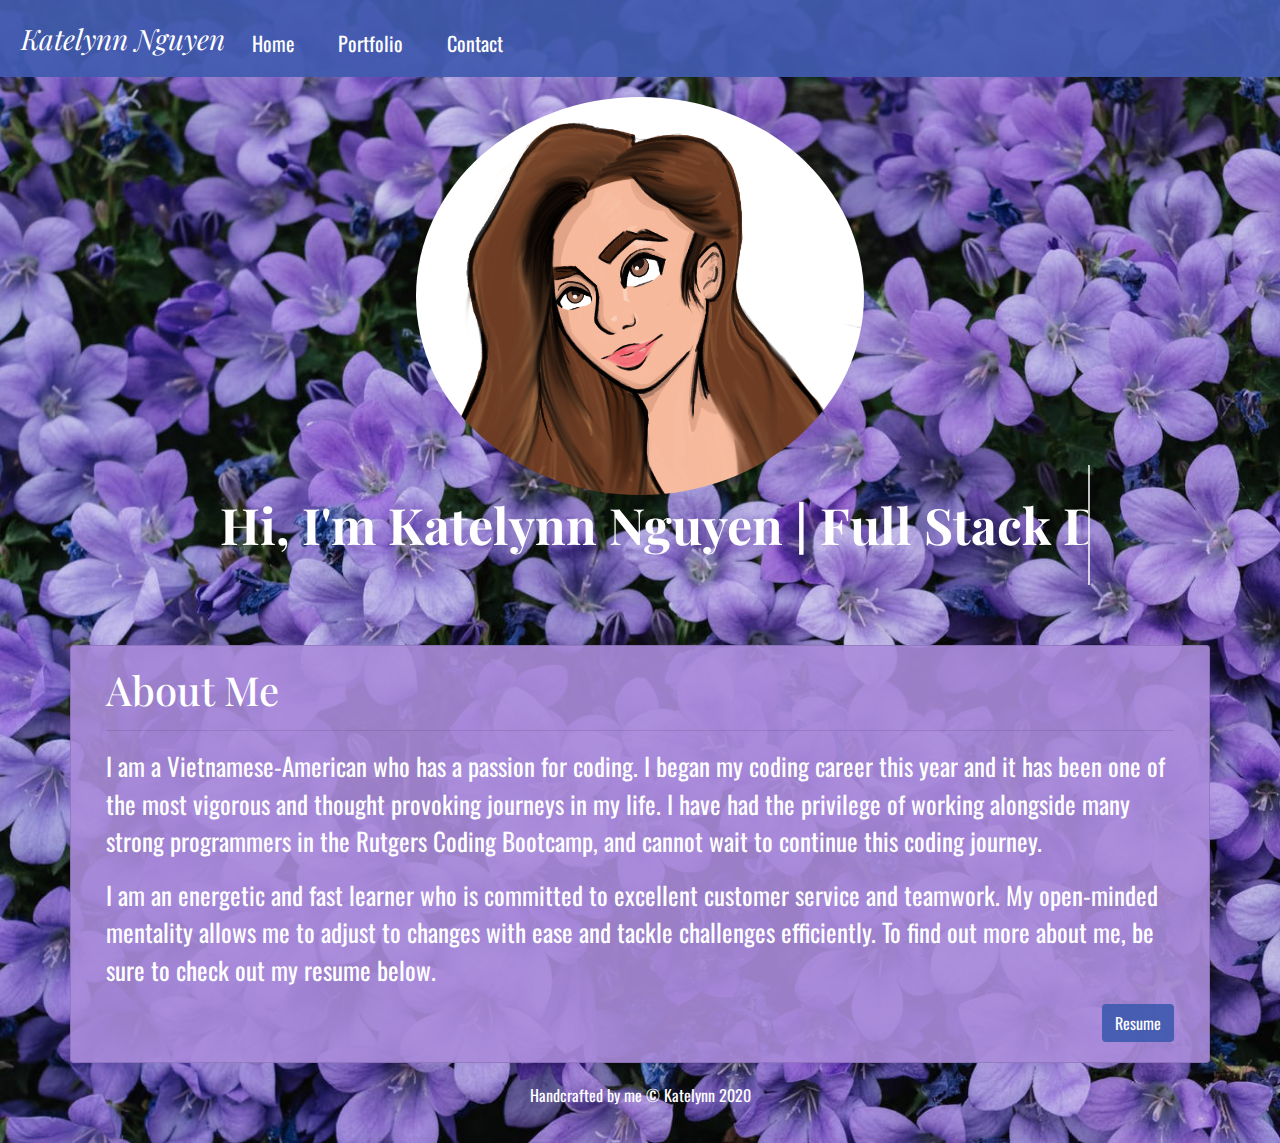
<file: index.html>
<!DOCTYPE html>
<html lang="en">

<head>
    <meta charset="UTF-8">
    <meta name="viewport" content="width=device-width, initial-scale=1.0">
    <link rel="stylesheet" href="https://maxcdn.bootstrapcdn.com/bootstrap/4.0.0/css/bootstrap.min.css"
        integrity="sha384-Gn5384xqQ1aoWXA+058RXPxPg6fy4IWvTNh0E263XmFcJlSAwiGgFAW/dAiS6JXm" crossorigin="anonymous">
    <link rel="stylesheet" href="assets/css/style.css">
    <link href="https://fonts.googleapis.com/css2?family=Oswald:wght@300&family=Playfair+Display&display=swap" rel="stylesheet">
    <script src="https://code.jquery.com/jquery-3.2.1.slim.min.js"
        integrity="sha384-KJ3o2DKtIkvYIK3UENzmM7KCkRr/rE9/Qpg6aAZGJwFDMVNA/GpGFF93hXpG5KkN"
        crossorigin="anonymous"></script>
    <script src="https://cdnjs.cloudflare.com/ajax/libs/popper.js/1.12.9/umd/popper.min.js"
        integrity="sha384-ApNbgh9B+Y1QKtv3Rn7W3mgPxhU9K/ScQsAP7hUibX39j7fakFPskvXusvfa0b4Q"
        crossorigin="anonymous"></script>
    <script src="https://maxcdn.bootstrapcdn.com/bootstrap/4.0.0/js/bootstrap.min.js"
        integrity="sha384-JZR6Spejh4U02d8jOt6vLEHfe/JQGiRRSQQxSfFWpi1MquVdAyjUar5+76PVCmYl"
        crossorigin="anonymous"></script>
    <title>Katelynn|Home</title>
</head>

<body>

    <nav class="navbar navbar-expand-lg navbar-light">
        <a class="navbar-logo" href="index.html">Katelynn Nguyen</a>
        <button class="navbar-toggler" type="button" data-toggle="collapse" data-target="#navbarSupportedContent"
            aria-controls="navbarSupportedContent" aria-expanded="false" aria-label="Toggle navigation">
            <span class="navbar-toggler-icon"></span>
        </button>

        <div class="collapse navbar-collapse" id="navbarSupportedContent">
            <ul class="navbar-nav mr-auto">
                <li class="nav-item">
                    <a class="nav-text" href="index.html">Home</a>
                </li>
                <li class="nav-item">
                    <a class="nav-text" href="portfolio.html">Portfolio</a>
                </li>
                <li class="nav-item">
                    <a class="nav-text" href="contact.html">Contact</a>
                </li>
            </ul>
        </div>
    </nav>

    <section>
        <img src="assets/images/ktlnn-profile.png" alt="Katelynn-Digital-Drawing" class="img-fluid homepage-img">
        
        <div class="typewriter">
            <h1 class="line-1 anim-typewriter">Hi, I'm Katelynn Nguyen  |  Full Stack Developer</h1>
        </div>
        

        <div class="card about-me-card container">
            <div class="card-body homepage-card-text">
                <h2>About Me</h2>
                <hr>
                <p>I am a Vietnamese-American who has a passion for coding. I began my coding career this year and it has been one of the most vigorous and 
                    thought provoking journeys in my life. I have had the privilege of working alongside many strong programmers in the Rutgers Coding Bootcamp, 
                    and cannot wait to continue this coding journey. </p>
                <p>I am an energetic and fast learner who is committed to excellent customer service and teamwork. My open-minded mentality allows 
                    me to adjust to changes with ease and tackle challenges efficiently. To find out more about me, be sure to check out my resume below.</p>
                <a role="button" href="assets/katelynn-resume-2020.pdf" target="__blank" class="btn resume">Resume</a>
            </div>
          </div>
    </section>

    <footer>
        <p class="footer">Handcrafted by me <span>&#169;</span> Katelynn 2020</p>
    </footer>

</body>

</html>
</file>
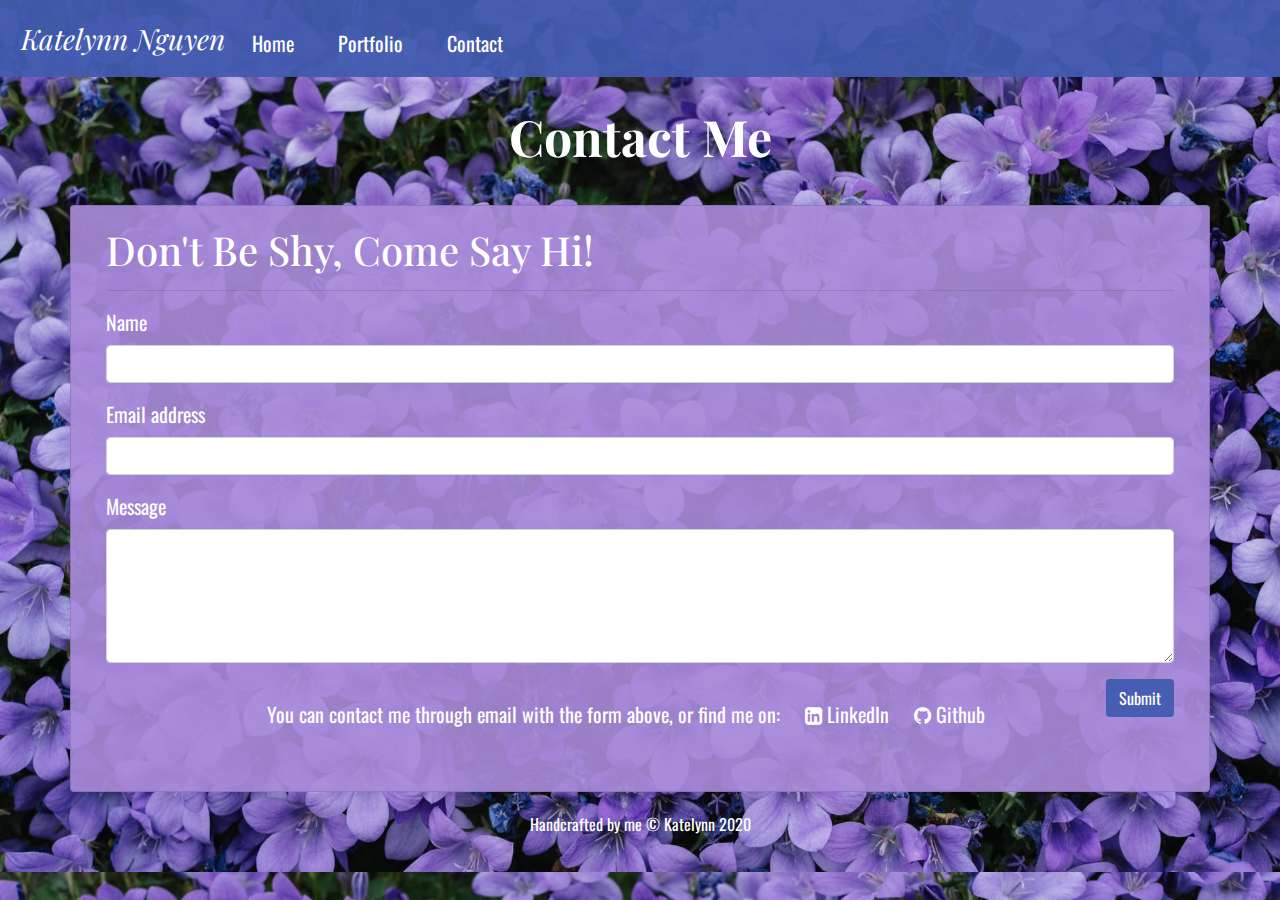
<file: contact.html>
<!DOCTYPE html>
<html lang="en">

<head>
    <meta charset="UTF-8">
    <meta name="viewport" content="width=device-width, initial-scale=1.0">
    <link rel="stylesheet" href="https://maxcdn.bootstrapcdn.com/bootstrap/4.0.0/css/bootstrap.min.css"
        integrity="sha384-Gn5384xqQ1aoWXA+058RXPxPg6fy4IWvTNh0E263XmFcJlSAwiGgFAW/dAiS6JXm" crossorigin="anonymous">
    <link rel="stylesheet" href="assets/css/style.css">
    <link rel="stylesheet" href="https://stackpath.bootstrapcdn.com/font-awesome/4.7.0/css/font-awesome.min.css" integrity="sha384-wvfXpqpZZVQGK6TAh5PVlGOfQNHSoD2xbE+QkPxCAFlNEevoEH3Sl0sibVcOQVnN" crossorigin="anonymous">
    <link href="https://fonts.googleapis.com/css2?family=Oswald:wght@300&family=Playfair+Display&display=swap" rel="stylesheet">
    <script src="https://code.jquery.com/jquery-3.2.1.slim.min.js"
        integrity="sha384-KJ3o2DKtIkvYIK3UENzmM7KCkRr/rE9/Qpg6aAZGJwFDMVNA/GpGFF93hXpG5KkN"
        crossorigin="anonymous"></script>
    <script src="https://cdnjs.cloudflare.com/ajax/libs/popper.js/1.12.9/umd/popper.min.js"
        integrity="sha384-ApNbgh9B+Y1QKtv3Rn7W3mgPxhU9K/ScQsAP7hUibX39j7fakFPskvXusvfa0b4Q"
        crossorigin="anonymous"></script>
    <script src="https://maxcdn.bootstrapcdn.com/bootstrap/4.0.0/js/bootstrap.min.js"
        integrity="sha384-JZR6Spejh4U02d8jOt6vLEHfe/JQGiRRSQQxSfFWpi1MquVdAyjUar5+76PVCmYl"
        crossorigin="anonymous"></script>
    <title>Katelynn|Contact</title>
</head>

<body>

    <nav class="navbar navbar-expand-lg navbar-light">
        <a class="navbar-logo" href="index.html">Katelynn Nguyen</a>
        <button class="navbar-toggler" type="button" data-toggle="collapse" data-target="#navbarSupportedContent"
            aria-controls="navbarSupportedContent" aria-expanded="false" aria-label="Toggle navigation">
            <span class="navbar-toggler-icon"></span>
        </button>

        <div class="collapse navbar-collapse" id="navbarSupportedContent">
            <ul class="navbar-nav mr-auto">
                <li class="nav-item">
                    <a class="nav-text" href="index.html">Home</a>
                </li>
                <li class="nav-item">
                    <a class="nav-text" href="portfolio.html">Portfolio</a>
                </li>
                <li class="nav-item">
                    <a class="nav-text" href="contact.html">Contact</a>
                </li>
            </ul>
        </div>
    </nav>

    <h1>Contact Me</h1>

    <div class="card container">
        <div class="card-body">
            <h2>Don't Be Shy, Come Say Hi!</h2>
            <hr>
            
            <form id="contact-form" method="POST">
                <div class="form-group">
                    <label htmlFor="name">Name</label>
                    <input type="text" class="form-control" id="name" />
                </div>
                <div class="form-group">
                    <label htmlFor="exampleInputEmail1">Email address</label>
                    <input type="email" class="form-control" id="email" aria-describedby="emailHelp" />
                </div>
                <div class="form-group">
                    <label htmlFor="message">Message</label>
                    <textarea class="form-control" rows="5" id="message"></textarea>
                </div>
                <a role="button" href="mailto:ktlnn.nguyen@gmail.com" type="submit" class="btn contact-btn">Submit</a>
            </form>
            
            <ul class="social">
            <li><p>You can contact me through email with the form above, or find me on:</p></li>
            <a href="https://www.linkedin.com/in/katelynnnguyen/" target="__blank"><li><i class="fa fa-linkedin-square"></i> LinkedIn</li></a>
            <a href="https://github.com/ktlnn" target="__blank"><li><i class="fa fa-github"></i> Github</li></a>
            </ul>
        </div>
    </div>

    <footer>
        <p class="footer">Handcrafted by me <span>&#169;</span> Katelynn 2020</p>
    </footer>

</body>

</html>
</file>
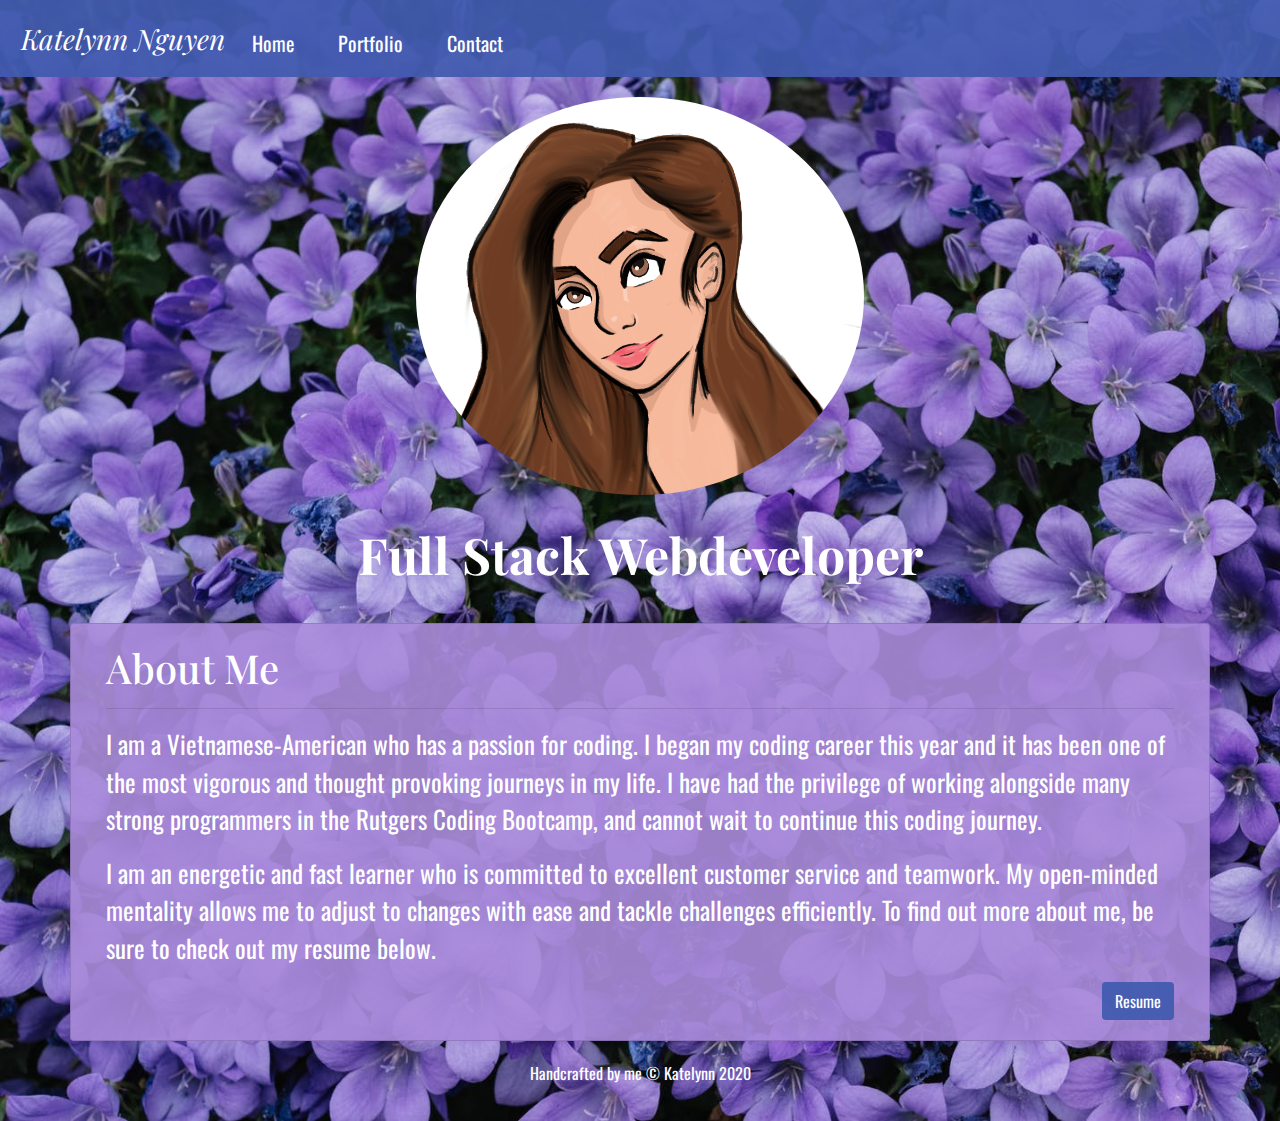
<file: homepage.html>
<!DOCTYPE html>
<html lang="en">

<head>
    <meta charset="UTF-8">
    <meta name="viewport" content="width=device-width, initial-scale=1.0">
    <link rel="stylesheet" href="https://maxcdn.bootstrapcdn.com/bootstrap/4.0.0/css/bootstrap.min.css"
        integrity="sha384-Gn5384xqQ1aoWXA+058RXPxPg6fy4IWvTNh0E263XmFcJlSAwiGgFAW/dAiS6JXm" crossorigin="anonymous">
    <link rel="stylesheet" href="/assets/css/style.css">
    <link href="https://fonts.googleapis.com/css2?family=Oswald:wght@300&family=Playfair+Display&display=swap" rel="stylesheet">
    <script src="https://code.jquery.com/jquery-3.2.1.slim.min.js"
        integrity="sha384-KJ3o2DKtIkvYIK3UENzmM7KCkRr/rE9/Qpg6aAZGJwFDMVNA/GpGFF93hXpG5KkN"
        crossorigin="anonymous"></script>
    <script src="https://cdnjs.cloudflare.com/ajax/libs/popper.js/1.12.9/umd/popper.min.js"
        integrity="sha384-ApNbgh9B+Y1QKtv3Rn7W3mgPxhU9K/ScQsAP7hUibX39j7fakFPskvXusvfa0b4Q"
        crossorigin="anonymous"></script>
    <script src="https://maxcdn.bootstrapcdn.com/bootstrap/4.0.0/js/bootstrap.min.js"
        integrity="sha384-JZR6Spejh4U02d8jOt6vLEHfe/JQGiRRSQQxSfFWpi1MquVdAyjUar5+76PVCmYl"
        crossorigin="anonymous"></script>
    <title>Katelynn|Home</title>
</head>

<body>

    <nav class="navbar navbar-expand-lg navbar-light">
        <a class="navbar-logo" href="/homepage.html">Katelynn Nguyen</a>
        <button class="navbar-toggler" type="button" data-toggle="collapse" data-target="#navbarSupportedContent"
            aria-controls="navbarSupportedContent" aria-expanded="false" aria-label="Toggle navigation">
            <span class="navbar-toggler-icon"></span>
        </button>

        <div class="collapse navbar-collapse" id="navbarSupportedContent">
            <ul class="navbar-nav mr-auto">
                <li class="nav-item">
                    <a class="nav-text" href="/homepage.html">Home</a>
                </li>
                <li class="nav-item">
                    <a class="nav-text" href="portfolio.html">Portfolio</a>
                </li>
                <li class="nav-item">
                    <a class="nav-text" href="contact.html">Contact</a>
                </li>
            </ul>
        </div>
    </nav>

    <section>
        <img src="assets/images/ktlnn-profile.png" alt="Katelynn-Digital-Drawing" class="img-fluid homepage-img">
        <h1 class="homepage-text">Full Stack Webdeveloper</h1>

        <div class="card about-me-card container">
            <div class="card-body homepage-card-text">
                <h2>About Me</h2>
                <hr>
                <p>I am a Vietnamese-American who has a passion for coding. I began my coding career this year and it has been one of the most vigorous and 
                    thought provoking journeys in my life. I have had the privilege of working alongside many strong programmers in the Rutgers Coding Bootcamp, 
                    and cannot wait to continue this coding journey. </p>
                <p>I am an energetic and fast learner who is committed to excellent customer service and teamwork. My open-minded mentality allows 
                    me to adjust to changes with ease and tackle challenges efficiently. To find out more about me, be sure to check out my resume below.</p>
                <a role="button" href="assets/katelynn-resume-2020.pdf" target="__blank" class="btn resume">Resume</a>
            </div>
          </div>
    </section>

    <footer>
        <p class="footer">Handcrafted by me <span>&#169;</span> Katelynn 2020</p>
    </footer>

</body>

</html>
</file>
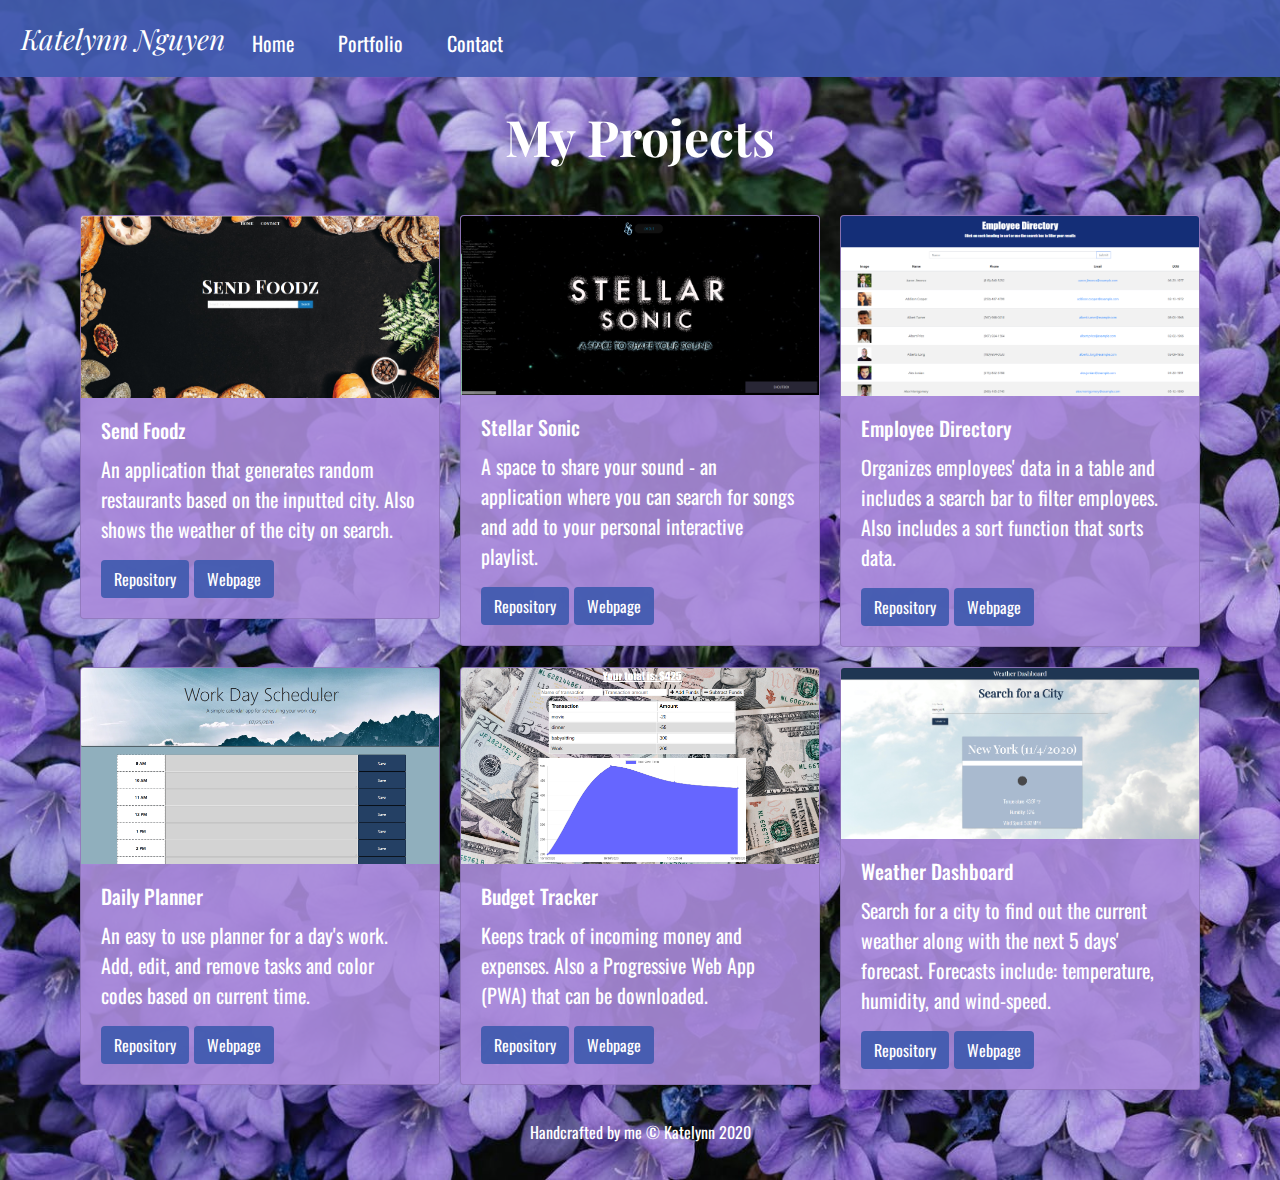
<file: portfolio.html>
<!DOCTYPE html>
<html lang="en">

<head>
    <meta charset="UTF-8">
    <meta name="viewport" content="width=device-width, initial-scale=1.0">
    <link rel="stylesheet" href="https://maxcdn.bootstrapcdn.com/bootstrap/4.0.0/css/bootstrap.min.css"
        integrity="sha384-Gn5384xqQ1aoWXA+058RXPxPg6fy4IWvTNh0E263XmFcJlSAwiGgFAW/dAiS6JXm" crossorigin="anonymous">
    <link rel="stylesheet" href="assets/css/style.css">
    <link href="https://fonts.googleapis.com/css2?family=Oswald:wght@300&family=Playfair+Display&display=swap" rel="stylesheet">
    <script src="https://code.jquery.com/jquery-3.2.1.slim.min.js"
        integrity="sha384-KJ3o2DKtIkvYIK3UENzmM7KCkRr/rE9/Qpg6aAZGJwFDMVNA/GpGFF93hXpG5KkN"
        crossorigin="anonymous"></script>
    <script src="https://cdnjs.cloudflare.com/ajax/libs/popper.js/1.12.9/umd/popper.min.js"
        integrity="sha384-ApNbgh9B+Y1QKtv3Rn7W3mgPxhU9K/ScQsAP7hUibX39j7fakFPskvXusvfa0b4Q"
        crossorigin="anonymous"></script>
    <script src="https://maxcdn.bootstrapcdn.com/bootstrap/4.0.0/js/bootstrap.min.js"
        integrity="sha384-JZR6Spejh4U02d8jOt6vLEHfe/JQGiRRSQQxSfFWpi1MquVdAyjUar5+76PVCmYl"
        crossorigin="anonymous"></script>
    <title>Katelynn|Portfolio</title>
</head>

<body>

    <nav class="navbar navbar-expand-lg navbar-light">
        <a class="navbar-logo" href="index.html">Katelynn Nguyen</a>
        <button class="navbar-toggler" type="button" data-toggle="collapse" data-target="#navbarSupportedContent"
            aria-controls="navbarSupportedContent" aria-expanded="false" aria-label="Toggle navigation">
            <span class="navbar-toggler-icon"></span>
        </button>

        <div class="collapse navbar-collapse" id="navbarSupportedContent">
            <ul class="navbar-nav mr-auto">
                <li class="nav-item">
                    <a class="nav-text" href="index.html">Home</a>
                </li>
                <li class="nav-item">
                    <a class="nav-text" href="portfolio.html">Portfolio</a>
                </li>
                <li class="nav-item">
                    <a class="nav-text" href="contact.html">Contact</a>
                </li>
            </ul>
        </div>
    </nav>

    <section class="container">
        <h1>My Projects</h1>

        <div class="row">
            <div class="col col-md-4">
                <div class="card" >
                    <img src="assets/images/send-foodz-screenshot.png" class="card-img-top" alt="send-foodz-screenshot"/>
                        <div class="card-body">
                            <h5 class="card-title">Send Foodz</h5>
                            <p class="card-text">An application that generates random restaurants based on the inputted city. Also shows the weather of the city on search.</p>
                            <a role="button" href="https://ktlnn.github.io/send-foodz/" target="__blank" class="btn">Repository</a>
                            <a role="button" href="https://ktlnn.github.io/send-foodz/" target="__blank" class="btn">Webpage</a>
                        </div>
                </div>
            </div>
            <div class="col col-md-4">
                <div class="card">
                    <img src="assets/images/stellar-sonic-screenshot.png" class="card-img-top" alt="stellar-sonic-screenshot" />
                        <div class="card-body">
                            <h5 class="card-title">Stellar Sonic</h5>
                            <p class="card-text">A space to share your sound - an application where you can search for songs and add to your personal interactive playlist.</p>
                            <a role="button" href="https://github.com/ktlnn/Stellar-Sonic" target="__blank" class="btn  ">Repository</a>
                            <a href="https://dry-shelf-60979.herokuapp.com/" target="__blank" class="btn  ">Webpage</a>
                            
                        </div>
                </div>
            </div>
            <div class="col col-md-4">
                <div class="card">
                    <img src="assets/images/employee-directory-screenshot.png" class="card-img-top" alt="employee-directory-screenshot" />
                        <div class="card-body">
                            <h5 class="card-title">Employee Directory</h5>
                            <p class="card-text">Organizes employees' data in a table and includes a search bar to filter employees. Also includes a sort function that sorts data.</p>
                            <a role="button" href="https://github.com/ktlnn/employee-directory" target="__blank" class="btn  ">Repository</a>
                            <a href="https://ktlnn.github.io/employee-directory/" target="__blank" class="btn  ">Webpage</a>
                            
                        </div>
                </div>
            </div>
        </div>

        <div class="row">
        <div class="col col-md-4">
                <div class="card">
                    <img src="assets/images/work-day-scheduler-screenshot.png" class="card-img-top" alt="work-day-scheduler-screenshot" />
                        <div class="card-body">
                            <h5 class="card-title">Daily Planner</h5>
                            <p class="card-text">An easy to use planner for a day's work. Add, edit, and remove tasks and color codes based on current time.</p>
                            <a role="button" href="https://github.com/ktlnn/daily-planner" target="__blank" class="btn  ">Repository</a>
                            <a href="https://ktlnn.github.io/daily-planner/" target="__blank" class="btn  ">Webpage</a>
                            
                        </div>
                </div>
            </div>
            <div class="col col-md-4">
                <div class="card">
                    <img src="assets/images/budget-tracker-screenshot.png" class="card-img-top" alt="send-foodz-screenshot" />
                        <div class="card-body">
                            <h5 class="card-title">Budget Tracker</h5>
                            <p class="card-text">Keeps track of incoming money and expenses. Also a Progressive Web App (PWA) that can be downloaded.</p>
                            <a role="button" href="https://github.com/ktlnn/budget-tracker" target="__blank" class="btn  ">Repository</a>
                            <a href="https://intense-reef-26907.herokuapp.com/" target="__blank" class="btn  ">Webpage</a>
                            
                        </div>
                </div>
            </div>
            <div class="col col-md-4">
                <div class="card">
                    <img src="assets/images/weather-app-screenshot.png" class="card-img-top" alt="send-foodz-screenshot" />
                        <div class="card-body">
                            <h5 class="card-title">Weather Dashboard</h5>
                            <p class="card-text">Search for a city to find out the current weather along with the next 5 days' forecast. Forecasts include: temperature, humidity, and wind-speed.</p>
                            <a role="button" href="https://github.com/ktlnn/password-generator" target="__blank" class="btn  ">Repository</a>
                            <a href="https://ktlnn.github.io/password-generator/" target="__blank" class="btn  ">Webpage</a>
                            
                        </div>
                </div>
            </div>
        </div>
    </section>

    <footer>
        <p class="footer">Handcrafted by me <span>&#169;</span> Katelynn 2020</p>
    </footer>

</body>

</html>
</file>
<file: assets/css/style.css>
body{
    background-image: url(../images/purple-flowers.jpeg);
    background-size: cover;
}

/* navbar styling */

.navbar{
    background-color: rgba(65, 91, 175, 0.938);
}

a.navbar-logo{
    color: white;
    font-family: 'Playfair Display', serif;
    font-size: 28px;
    font-style: italic;
    padding: 5px;
}

a.nav-text{
    color: white;
    padding: 12px;
    font-family: 'Oswald', sans-serif;
    font-size: 20px;
}

/* homepage styling */
.homepage-img{
    border-radius: 50%;
    max-width: 35%;
    max-height: 35%;
    display: block;
    margin: auto;
    margin-top: 20px;
}

.line-1{
    position: relative;
    top: 50%;  
    width: 18em;
    margin: 0 auto;
    margin-top: 30px;
    border-right: 2px solid rgba(255,255,255,.75);
    text-align: center;
    white-space: nowrap;
    overflow: hidden;
    transform: translateY(-50%);    
}

/* Animation */
.anim-typewriter{
  animation: typewriter 4s steps(44) 1s 1 normal both,
             blinkTextCursor 500ms steps(44) infinite normal;
}
@keyframes typewriter{
  from{width: 0;}
  to{width: 24em;}
}
@keyframes blinkTextCursor{
  from{border-right-color: rgba(255,255,255,.75);}
  to{border-right-color: transparent;}
}

h1{
    text-align: center;
    color: white;
    padding: 30px;
    font-family: 'Playfair Display', serif;
    font-weight: bold;
    font-size: 50px;
}

.about-me-card{
    background-color: rgba(170, 139, 219, 0.904);
}

h2{
    font-family: 'Playfair Display', serif;
    font-size: 40px;
}

.homepage-card-text{
    font-family: 'Oswald', sans-serif;
    font-size: 25px;
    color: white;
}

.resume{
    float: right;
}

/* portfolio styling */

.col{
    padding: 10px;
}

.card{
    background-color: rgba(170, 139, 219, 0.904);
    color: white;
    font-family: 'Oswald', sans-serif;
    font-size: 20px;
}

.btn{
    background-color: rgba(65, 91, 175, 0.938);
    color: white;
}

.btn:hover{
    color:white;
}

/* contact page styling */

ul.social{
    list-style-type: none;
    text-align: center;
}

li{
    margin-top: 10px;
    display: inline-block;
    padding: 10px;
    
}

a{
    color: white;
}

a:hover{
    color: white;
}

.contact-btn{
    float: right;
}


/* footer styling */
.footer{
    text-align: center;
    color: white;
    padding: 20px;
    font-family: 'Oswald', sans-serif;
}
</file>
